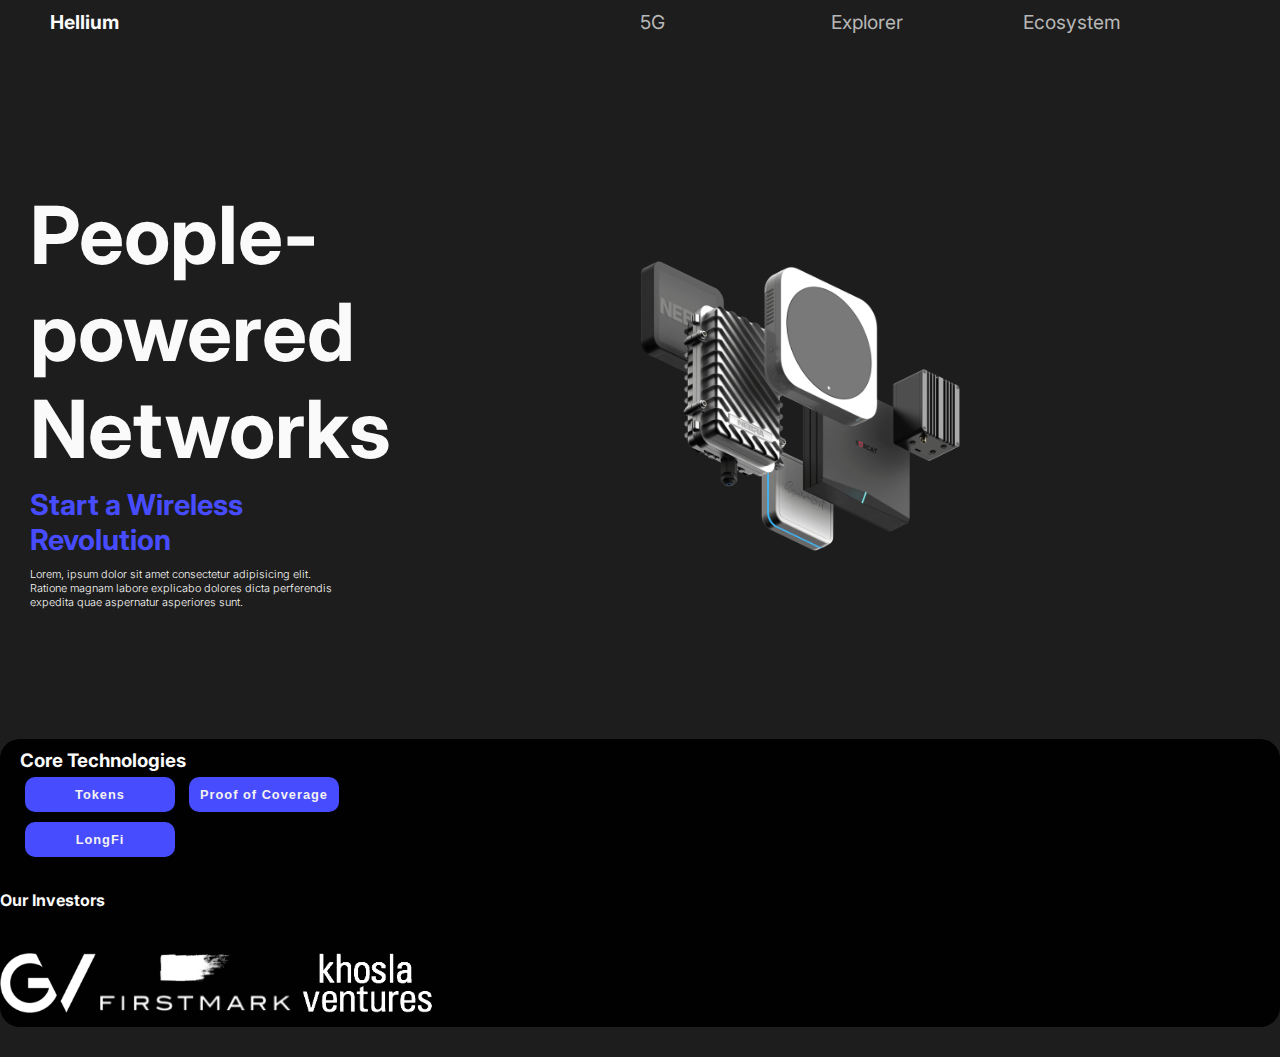
<file: First_Integration/index.html>
<!DOCTYPE html>
<html lang="fr">

<head>
    <meta charset="UTF-8">
    <meta http-equiv="X-UA-Compatible" content="IE=edge">
    <meta name="viewport" content="width=device-width, initial-scale=1.0">
    <title>First Integration</title>
    <link rel="stylesheet" href="./Assets/style.css">

</head>

<body>
    <header>
        <div>Hellium</div>
        <nav>
            <ul>
                <li>5G</li>
                <li>Explorer</li>
                <li>Ecosystem</li>
            </ul>
        </nav>
    </header>
    <Main>
        <section class="left-side">
            <div class="left-side_container">
                <h1>People-powered Networks</h1>
                <h3>Start a Wireless Revolution</h3>
                <p>Lorem, ipsum dolor sit amet consectetur adipisicing elit. Ratione magnam labore explicabo dolores
                    dicta
                    perferendis expedita quae aspernatur asperiores sunt.</p>
            </div>
        </section>
        <section class="right-side">
            <div class="right-side_img">
                <img src="./Assets/img/main.png" alt="image de wireless">
            </div>
        </section>
    </Main>
    <footer>

        <div class="footer_left-side">
            <div class="infos-left">
                <h3>Core Technologies</h3>
                <div class="btn-container">
                    <button>Tokens</button>
                    <button>Proof of Coverage</button>
                    <button>LongFi</button>
                </div>
            </div>
        </div>
        <div class="footer_right-side ">
            <h4>Our Investors</h4>
            <div class="footer_right-side_img">
                <img src="./Assets/img/investlogo2blue.png" alt="logo G">
                <img src="./Assets/img/investlogo3blue.png" alt="logo firstmark">
                <img src="./Assets/img/investlogo4blue.png" alt="logo khosla ventures">
            </div>
        </div>
    </footer>
</body>

</html>
</file>
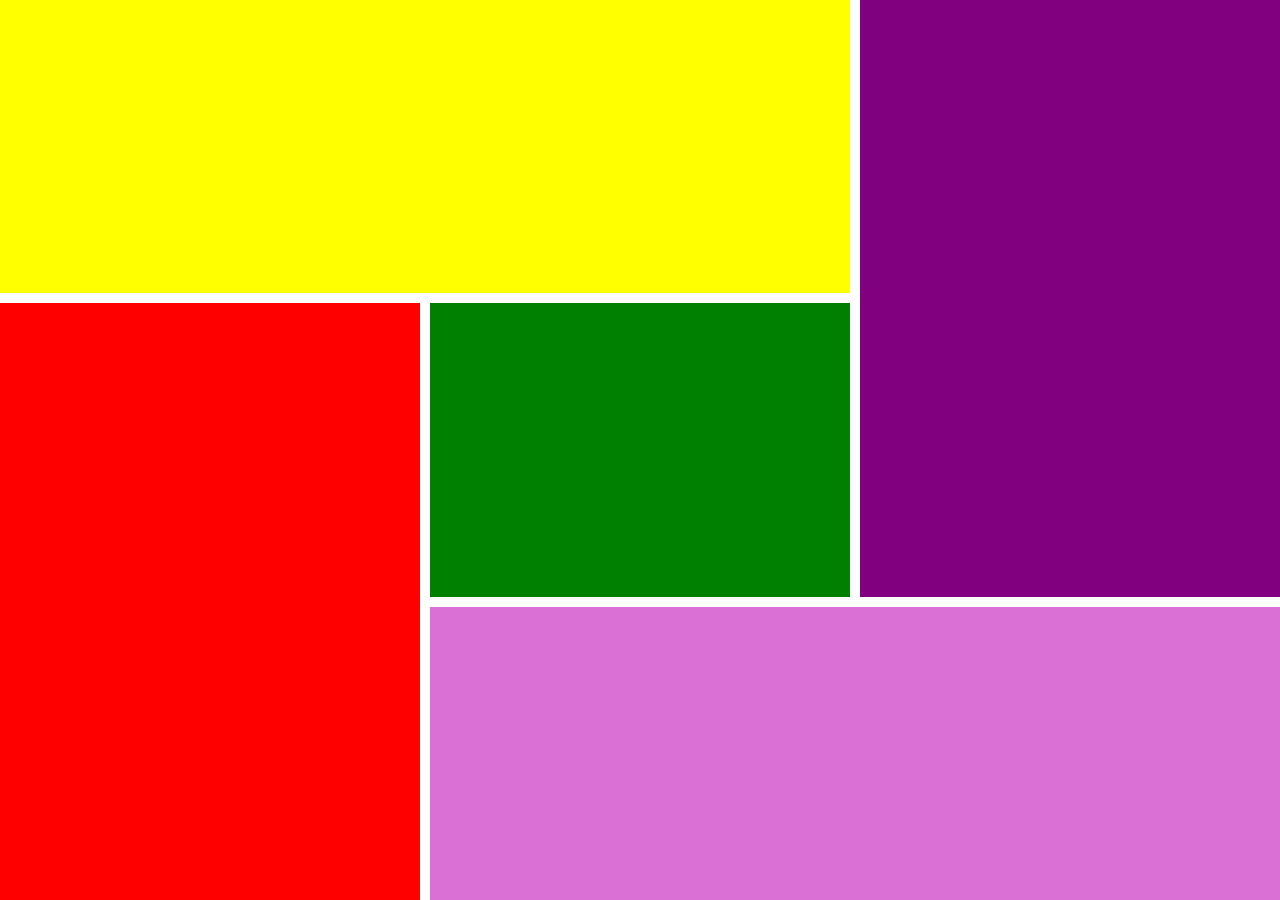
<file: Grid/index.html>
<!DOCTYPE html>
<html lang="en">

<head>
  <meta charset="UTF-8">
  <meta http-equiv="X-UA-Compatible" content="IE=edge">
  <meta name="viewport" content="width=device-width, initial-scale=1.0">
  <title>Document</title>

  <link rel="stylesheet" href="style.css">
</head>

<body>


  <div></div>
  <div></div>
  <div></div>
  <div></div>
  <div></div>


</body>

</html>
</file>
<file: First_Integration/Assets/style.css>
/* FONTS
font-family: 'Inter', sans-serif;
*/
@import url('https://fonts.googleapis.com/css2?family=Inter:wght@300;400;700&display=swap');

* {
	margin: 0;
	padding: 0;
	box-sizing: border-box;
	list-style: none;
}
p {
	font-size: 0.8rem;
}
body {
	font-family: 'Inter', sans-serif;
	min-height: 100vh;
	width: 100vw;
	background: #1d1d1d;
	color: rgb(250, 250, 250);
}
/****************************** HEADER **************************/
header {
	/* border: 2px solid red; */
	height: 76px;
	width: 100%;
	font-size: 1.2rem;
	display: grid; /**/
	grid-template-columns: 50% 50%; /**/
	padding: 10px 20px; /**/
}
header div {
	width: 100%;
	/* padding-left: 15px; */
	font-weight: bold;
	cursor: pointer;
	margin: 0px 0px 0 30px;
}
header nav {
	width: 100%;
}
header nav ul {
	width: 100%;
	padding-right: 40px;
	display: grid; /**/
	grid-template-columns: 33% 33% 33%; /**/
}
header nav ul li {
	font-weight: normal;
	color: rgb(255, 255, 255, 0.69);
	cursor: pointer;
}
/****************************** MAIN **************************/
main {
	/* visibility: hidden; */
	display: grid; /**/
	grid-template-columns: 50% 50%; /**/
	width: 100%;
	height: 67vh;
	margin: 30px auto;
}
/************************* SECTION Left Side  *********************/
section.left-side {
	/* border: 2px solid rgb(255, 238, 0); */
	width: 50%;
	height: 100%;
	padding-top: 50px;
	display: flex;
}
.left-side_container {
	align-items: center;
	width: 100%;
	margin: 0px 30px;
}
.left-side_container h1 {
	/* border: 2px solid rgb(255, 238, 0); */
	font-size: 5rem;
	font-weight: 700;
	padding-top: 30px;
}
.left-side_container h3 {
	/* border: 2px solid #474cfe; */
	color: #474cfe;
	margin: 10px 0;
	font-size: 1.8rem;
	width: 100%;
}
.left-side_container p {
	/* border: 2px solid #fff; */
	font-weight: 300;
	font-size: 0.68rem;
}
/************************* SECTION Right Side *********************/
section.right-side {
	/* border: 2px solid rgb(43, 255, 0); */
	width: 50%;
	height: 100%;
	margin-right: 25px;
}
.right-side_img {
	width: 100%;
	height: 100%;
}
/****************************** FOOTER **************************/
.right-side img {
	/* border: 2px solid rgb(43, 255, 0); */
	object-fit: contain;
	width: 100%;
	height: 100%;
}
/****************************** FOOTER **************************/
footer {
	/* visibility: hidden; */
	background: #010101;
	/* border: 2px solid red; */

	width: 100%;
	height: 100%;
	border-radius: 20px;
	margin: 30px auto;

	/* padding: 10px; */
}
/*************************FOOTER Left Side  ********************/
.footer_left-side {
	/* border: 2px solid rgb(246, 255, 0); */
	width: 33%;
	height: 100%;
	padding: 10px 20px 20px;
}
.infos-left {
	display: flex;
	flex-direction: column;
	justify-content: space-around;
}
.btn-container {
}
.btn-container button {
	background: #474cfe;
	color: #f4f2f2;
	font-size: 0.8rem;
	border: none;
	width: 150px;
	padding: 10px 0;
	margin: 5px;
	font-weight: bold;
	letter-spacing: 1px;
	border-radius: 10px;
	/* margin: 10px; */
}

/*************************FOOTER Right Side *********************/
.footer_right-side {
	/* border: 2px solid red; */
	width: 67%;
	height: 100%;
}
.footer_right-side_img {
	/* border: 2px solid rgb(251, 255, 0); */

	width: 100%;
	object-fit: contain;
}
.footer_right-side h4 {
	margin: 8px 0 5%;
}
.footer_right-side_img img {
	/* border: 2px solid rgb(34, 255, 0); */
	width: auto;
	height: 60px;
	margin-bottom: 10px;
}

/*? ********* MEDIA QUERIES *********/

@media screen and (max-width: 600px) {
	header {
		align-items: center;
	}
	.left-side_container h1 {
		font-size: 2.5rem;
	}
	.left-side_container h3 {
		font-size: 1rem;
	}
	header nav ul li {
		font-size: 0.7rem;
	}
	main {
		display: flex;
		flex-direction: column;
	}
	footer {
		flex-direction: column;
		align-items: center;
	}
	.footer_right-side {
		flex-direction: column;
		align-items: center;
		margin: 0px auto;
	}
	.footer_right-side h4 {
		text-align: center;
	}
}
</file>
<file: Grid/style.css>
body {
	min-height: 100vh;
	margin: 0;
	display: grid;
	gap: 10px;
	grid-template-columns: 1fr 1fr 1fr;
	grid-template-rows: 1fr 1fr 1fr;
	grid-template-areas:
		'yel1 yel1 pur2'
		'red4 gre3 pur2'
		'red4 orc5 orc5';
}
/* GRID */
div:nth-child(1) {
	background: yellow;
	grid-area: yel1;
}
div:nth-child(2) {
	background: purple;
	grid-area: pur2;
}
div:nth-child(3) {
	background: green;
	grid-area: gre3;
}
div:nth-child(4) {
	background: red;
	grid-area: red4;
}
div:nth-child(5) {
	background: orchid;
	grid-area: orc5;
}
</file>
